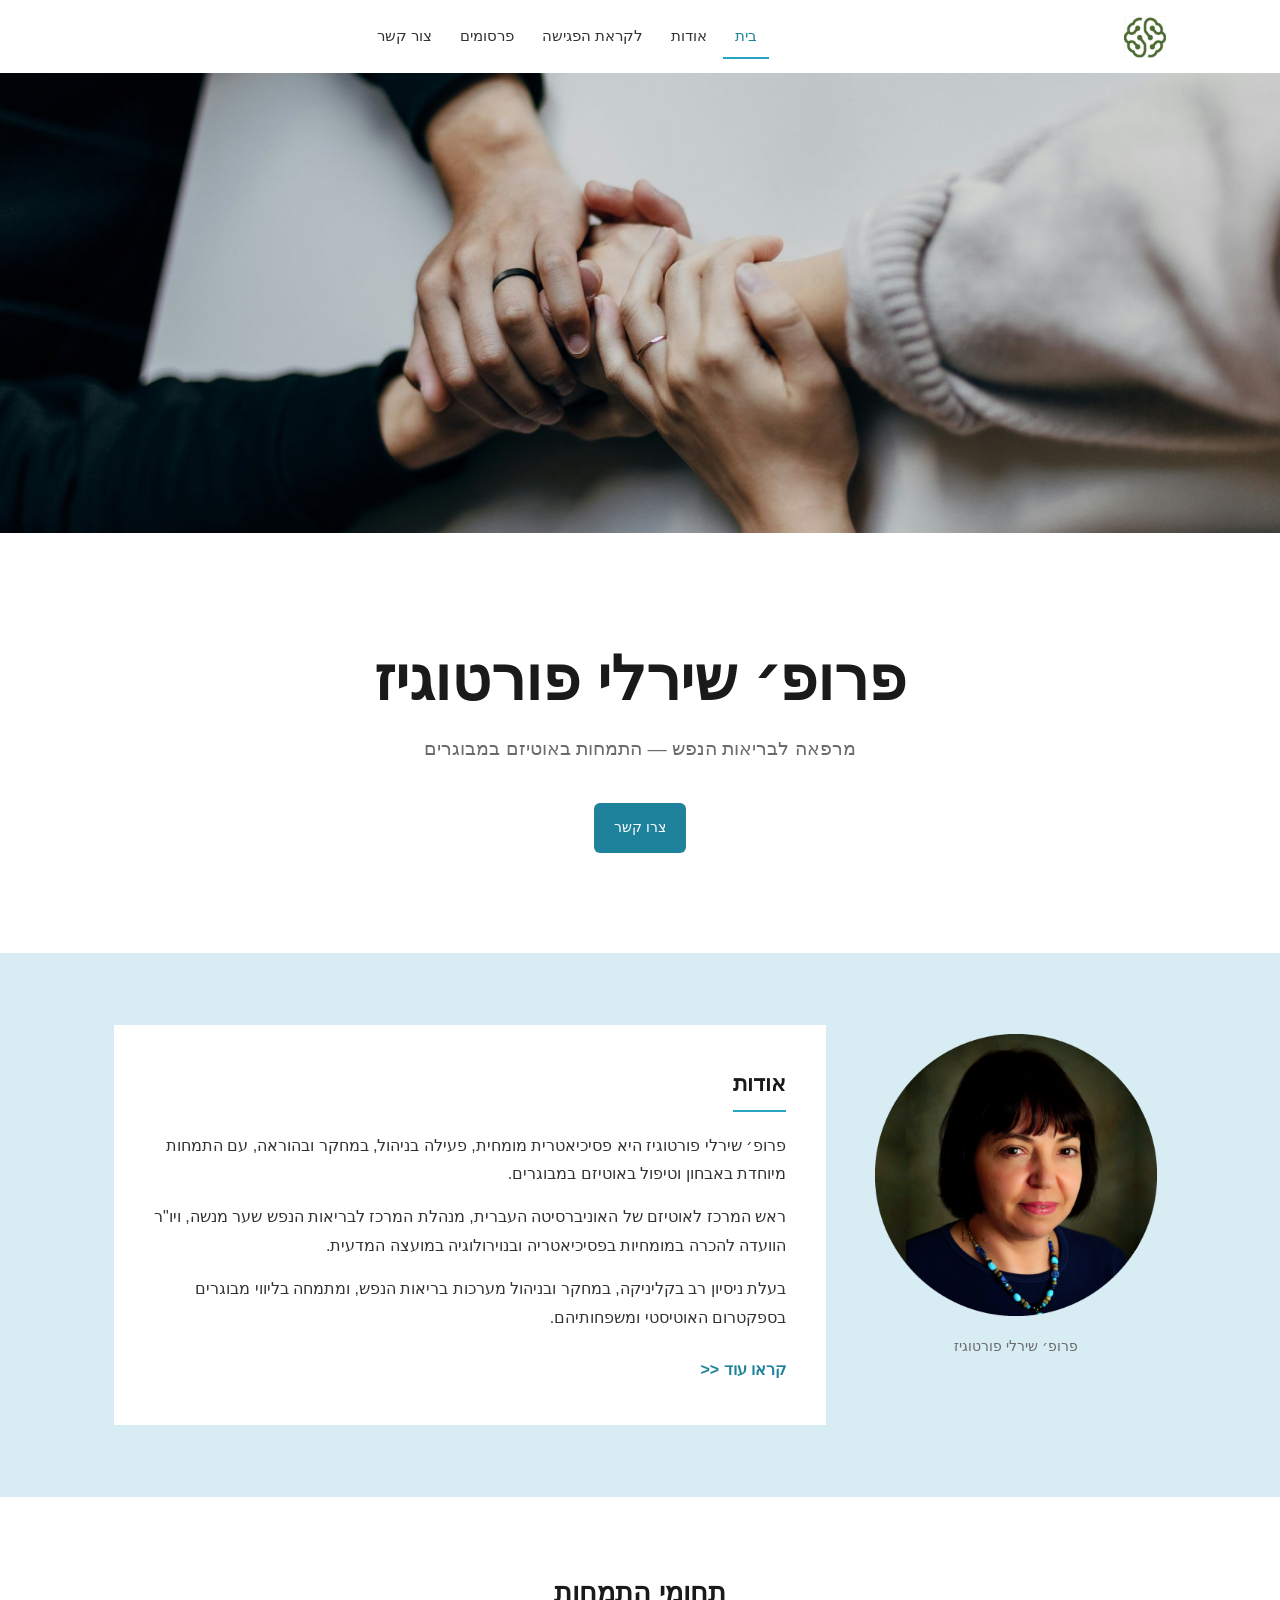
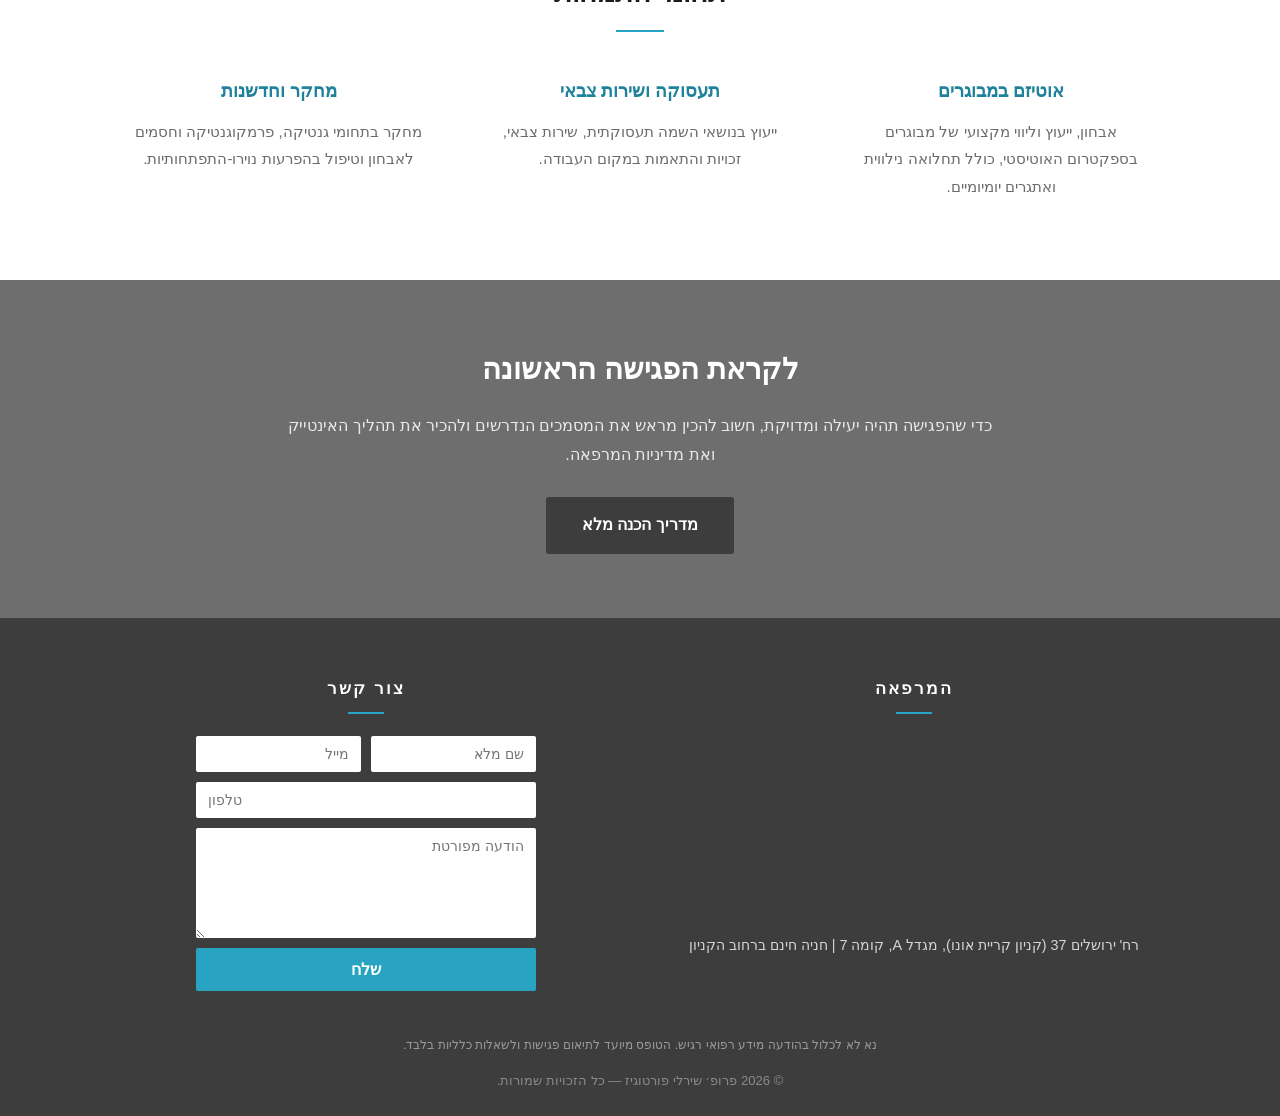
<file: index.html>
<!DOCTYPE html>
<html lang="he" dir="rtl">
  <head>
    <meta charset="UTF-8" />
    <meta name="viewport" content="width=device-width, initial-scale=1" />
    <title>פרופ׳ שירלי פורטוגיז — פסיכיאטריה ואוטיזם במבוגרים</title>
    <meta
      name="description"
      content="פרופ׳ שירלי פורטוגיז, פסיכיאטרית מומחית לאוטיזם במבוגרים. מרפאה פרטית לייעוץ, אבחון וליווי מקצועי של מבוגרים בספקטרום האוטיסטי."
    />
    <link rel="stylesheet" href="styles.css" />
  </head>
  <body>
    <a class="skip-link" href="#main-content">דילוג לתוכן המרכזי</a>

    <header class="site-header">
      <div class="container header-inner">
        <a
          class="brand"
          href="index.html"
          aria-label="דף הבית — פרופ׳ שירלי פורטוגיז"
        >
          <img src="assets/logo.png" alt="לוגו מכון עוגן" class="brand-logo" />
        </a>
        <nav class="main-nav" aria-label="ניווט ראשי">
          <ul>
            <li><a href="index.html" aria-current="page">בית</a></li>
            <li><a href="about.html">אודות</a></li>
            <li><a href="prepare.html">לקראת הפגישה</a></li>
            <li><a href="publications.html">פרסומים</a></li>
            <li><a href="contact.html">צור קשר</a></li>
          </ul>
        </nav>
      </div>
    </header>

    <div class="contact-banner">
      <img
        src="assets/contact-banner.jpg"
        alt="ידיים מחזיקות זו את זו — תמיכה וליווי"
        width="1920"
        height="1280"
      />
    </div>

    <section class="hero">
      <h1>פרופ׳ שירלי פורטוגיז</h1>
      <p class="tagline">מרפאה לבריאות הנפש — התמחות באוטיזם במבוגרים</p>
      <a class="btn btn-primary" href="contact.html">צרו קשר</a>
    </section>

    <main id="main-content">
      <section class="band-blue">
        <div class="container">
          <div class="about-grid">
            <div class="about-photo">
              <img
                src="assets/portrait.png"
                alt="תמונת פורטרט של פרופ׳ שירלי פורטוגיז"
                width="400"
                height="400"
              />
              <div class="photo-caption">פרופ׳ שירלי פורטוגיז</div>
            </div>
            <div class="panel">
              <h2>אודות</h2>
              <p>
                פרופ׳ שירלי פורטוגיז היא פסיכיאטרית מומחית, פעילה בניהול, במחקר
                ובהוראה, עם התמחות מיוחדת באבחון וטיפול באוטיזם במבוגרים.
              </p>
              <p>
                ראש המרכז לאוטיזם של האוניברסיטה העברית, מנהלת המרכז לבריאות
                הנפש שער מנשה, ויו"ר הוועדה להכרה במומחיות בפסיכיאטריה
                ובנוירולוגיה במועצה המדעית.
              </p>
              <p>
                בעלת ניסיון רב בקליניקה, במחקר ובניהול מערכות בריאות הנפש,
                ומתמחה בליווי מבוגרים בספקטרום האוטיסטי ומשפחותיהם.
              </p>
              <a class="read-more" href="about.html">קראו עוד &lt;&lt;</a>
            </div>
          </div>
        </div>
      </section>

      <section class="band-white">
        <div class="container">
          <h2 class="section-title">תחומי התמחות</h2>
          <div class="spec-grid">
            <div class="spec">
              <h3>אוטיזם במבוגרים</h3>
              <p>
                אבחון, ייעוץ וליווי מקצועי של מבוגרים בספקטרום האוטיסטי, כולל
                תחלואה נילווית ואתגרים יומיומיים.
              </p>
            </div>
            <div class="spec">
              <h3>תעסוקה ושירות צבאי</h3>
              <p>
                ייעוץ בנושאי השמה תעסוקתית, שירות צבאי, זכויות והתאמות במקום
                העבודה.
              </p>
            </div>
            <div class="spec">
              <h3>מחקר וחדשנות</h3>
              <p>
                מחקר בתחומי גנטיקה, פרמקוגנטיקה וחסמים לאבחון וטיפול בהפרעות
                נוירו-התפתחותיות.
              </p>
            </div>
          </div>
        </div>
      </section>

      <section class="band-gray">
        <h2>לקראת הפגישה הראשונה</h2>
        <p>
          כדי שהפגישה תהיה יעילה ומדויקת, חשוב להכין מראש את המסמכים הנדרשים
          ולהכיר את תהליך האינטייק ואת מדיניות המרפאה.
        </p>
        <a class="btn btn-dark" href="prepare.html">מדריך הכנה מלא</a>
      </section>
    </main>

    <footer class="site-footer">
      <div class="container footer-grid">
        <div>
          <h2 class="footer-title">המרפאה</h2>
          <iframe
            class="footer-map"
            src="https://maps.google.com/maps?q=%D7%99%D7%A8%D7%95%D7%A9%D7%9C%D7%99%D7%9D%2037%2C%20%D7%9E%D7%92%D7%93%D7%9C%20A%2C%20%D7%A7%D7%95%D7%9E%D7%94%207%20%D7%A7%D7%A8%D7%99%D7%99%D7%AA%20%D7%90%D7%95%D7%A0%D7%95&t=&z=16&ie=UTF8&iwloc=&output=embed"
            title="מפת הגעה למרפאה — ירושלים 37, מגדל A, קומה 7 קריית אונו"
            loading="lazy"
            referrerpolicy="no-referrer-when-downgrade"
          ></iframe>
          <address class="footer-address">
            רח' ירושלים 37 (קניון קריית אונו), מגדל A, קומה 7 | חניה חינם ברחוב
            הקניון<br />

            <br />
          </address>
        </div>
        <div>
          <h2 class="footer-title">צור קשר</h2>
          <form
            class="footer-form"
            action="https://formspree.io/f/xyeygdeq"
            method="POST"
          >
            <input
              type="hidden"
              name="_subject"
              value="פנייה חדשה מהאתר — פרופ׳ שירלי פורטוגיז"
            />
            <input type="hidden" name="_captcha" value="false" />
            <input
              type="text"
              name="_honey"
              style="display: none"
              tabindex="-1"
              autocomplete="off"
            />
            <div class="footer-form-row">
              <input
                type="text"
                name="name"
                placeholder="שם מלא"
                autocomplete="name"
                required
                aria-label="שם מלא"
              />
              <input
                type="email"
                name="email"
                placeholder="מייל"
                autocomplete="email"
                required
                aria-label="מייל"
              />
            </div>
            <input
              type="tel"
              name="phone"
              placeholder="טלפון"
              autocomplete="tel"
              aria-label="טלפון"
            />
            <textarea
              name="message"
              placeholder="הודעה מפורטת"
              required
              aria-label="הודעה מפורטת"
            ></textarea>
            <button type="submit" class="footer-submit">שלח</button>
          </form>
        </div>
      </div>
      <div class="container">
        <p class="footer-note">
          נא לא לכלול בהודעה מידע רפואי רגיש. הטופס מיועד לתיאום פגישות ולשאלות
          כלליות בלבד.
        </p>
        <p class="footer-copy">
          © <span id="year">2026</span> פרופ׳ שירלי פורטוגיז — כל הזכויות
          שמורות.
        </p>
      </div>
    </footer>

    <script>
      document.getElementById("year").textContent = new Date().getFullYear();
    </script>
    <script>
      /* FormSubmit auto-config: derives absolute URLs from the current origin,
   so the same files work on any domain or subpath with no edits. */
      (function () {
        var forms = document.querySelectorAll("form.footer-form");
        var thanks = new URL("thanks.html", window.location.href).href;
        for (var i = 0; i < forms.length; i++) {
          var f = forms[i];
          var add = function (n, v) {
            if (f.querySelector('input[name="' + n + '"]')) return;
            var el = document.createElement("input");
            el.type = "hidden";
            el.name = n;
            el.value = v;
            f.appendChild(el);
          };
          add("_url", window.location.href.split("#")[0]);
          add("_next", thanks);
        }
      })();
    </script>
  </body>
</html>
</file>
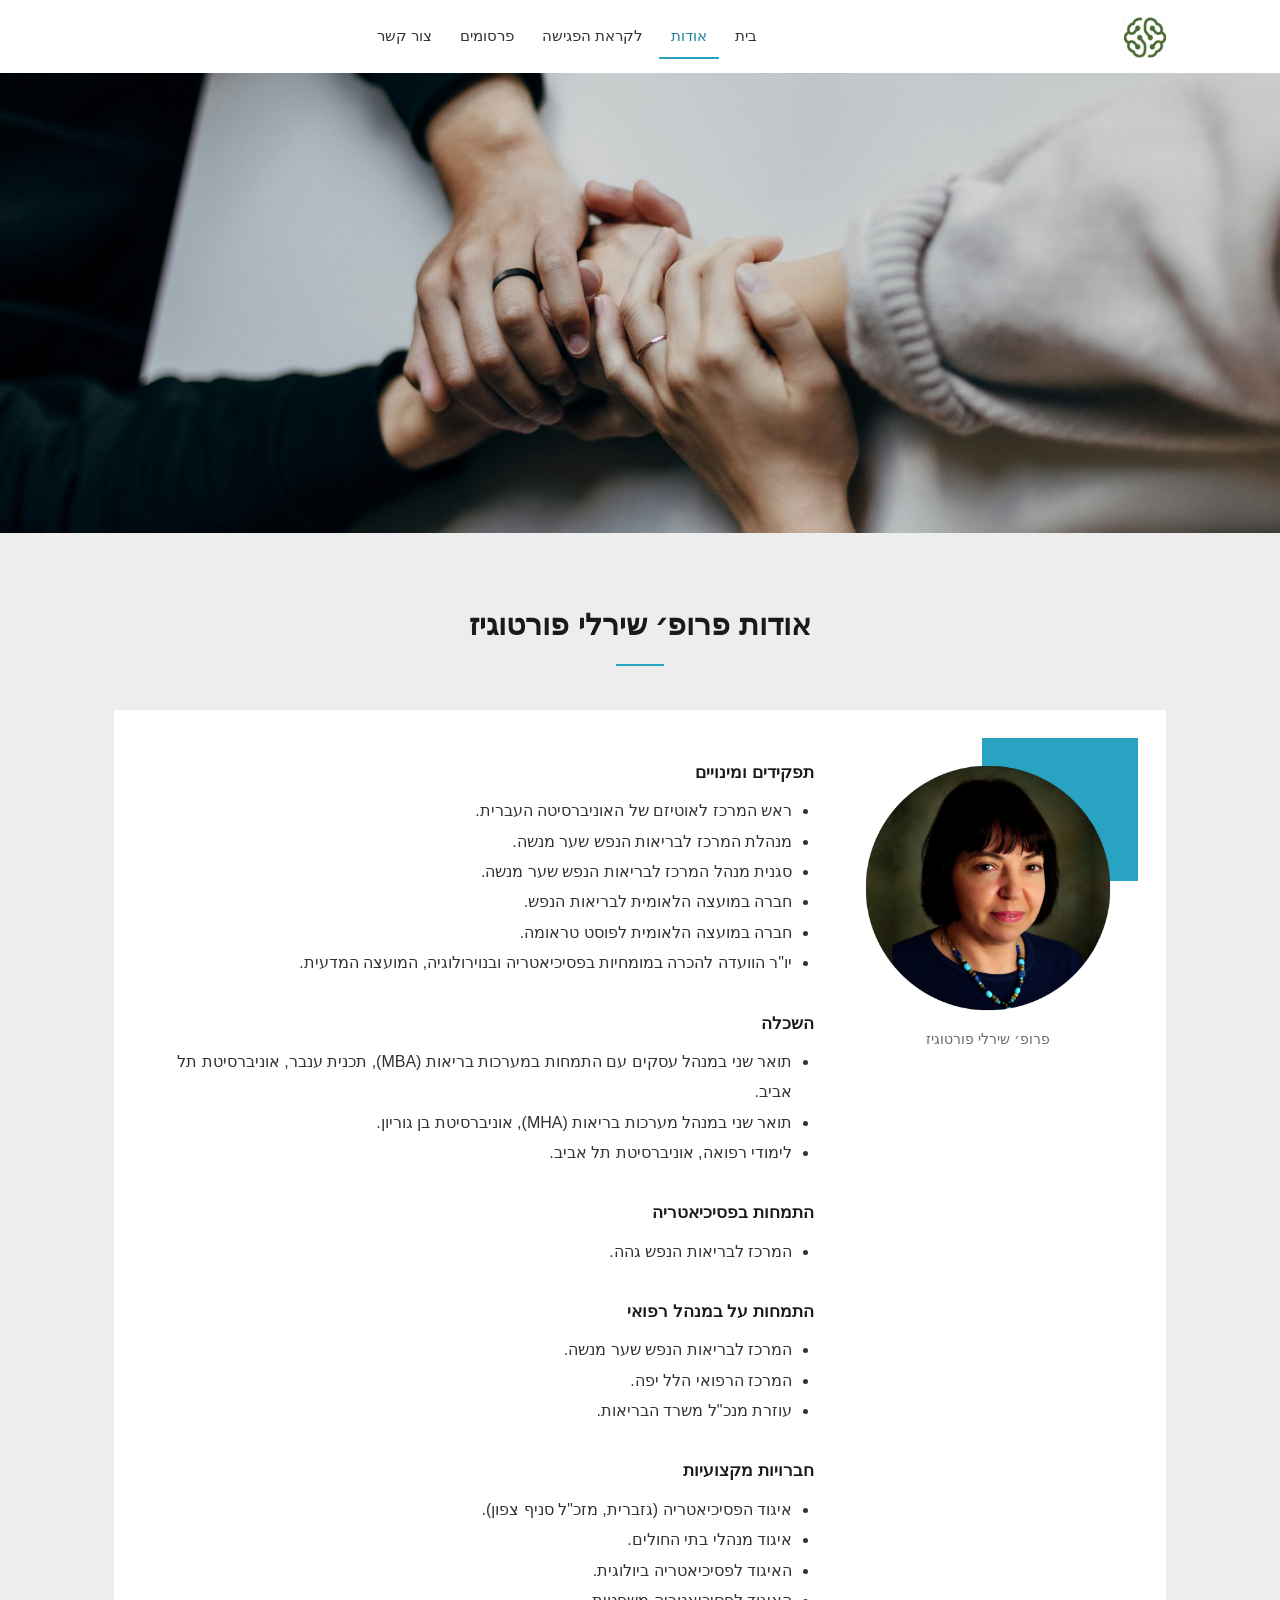
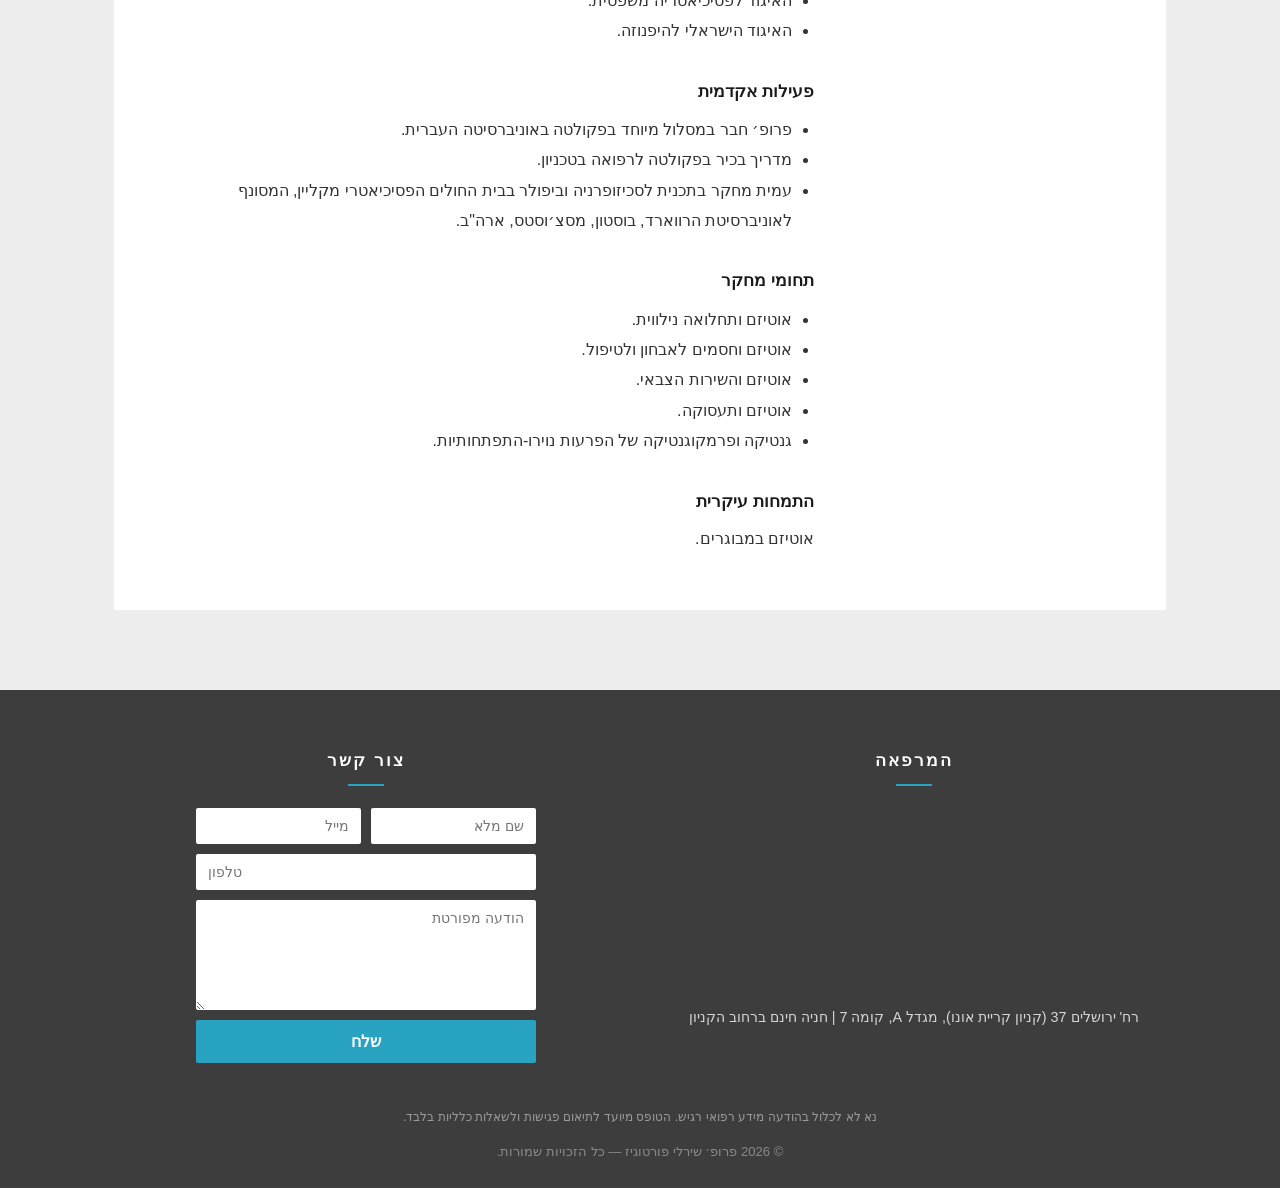
<file: about.html>
<!DOCTYPE html>
<html lang="he" dir="rtl">
  <head>
    <meta charset="UTF-8" />
    <meta name="viewport" content="width=device-width, initial-scale=1" />
    <title>אודות — פרופ׳ שירלי פורטוגיז, פסיכיאטרית</title>
    <meta
      name="description"
      content="אודות פרופ׳ שירלי פורטוגיז: תפקידים, השכלה, התמחות בפסיכיאטריה, התמחות על במנהל רפואי, חברויות מקצועיות ופעילות אקדמית."
    />
    <link rel="stylesheet" href="styles.css" />
  </head>
  <body>
    <a class="skip-link" href="#main-content">דילוג לתוכן המרכזי</a>

    <header class="site-header">
      <div class="container header-inner">
        <a
          class="brand"
          href="index.html"
          aria-label="דף הבית — פרופ׳ שירלי פורטוגיז"
        >
          <img src="assets/logo.png" alt="לוגו מכון עוגן" class="brand-logo" />
        </a>
        <nav class="main-nav" aria-label="ניווט ראשי">
          <ul>
            <li><a href="index.html">בית</a></li>
            <li><a href="about.html" aria-current="page">אודות</a></li>
            <li><a href="prepare.html">לקראת הפגישה</a></li>
            <li><a href="publications.html">פרסומים</a></li>
            <li><a href="contact.html">צור קשר</a></li>
          </ul>
        </nav>
      </div>
    </header>

    <div class="contact-banner">
      <img
        src="assets/contact-banner.jpg"
        alt="ידיים מחזיקות זו את זו — תמיכה וליווי"
        width="1920"
        height="1280"
      />
    </div>

    <main id="main-content" class="page-gray">
      <div class="container">
        <h1 class="page-heading">אודות פרופ׳ שירלי פורטוגיז</h1>

        <div class="cv-panel">
          <div class="cv-grid">
            <div>
              <div class="portrait-frame">
                <img
                  src="assets/portrait.png"
                  alt="תמונת פורטרט של פרופ׳ שירלי פורטוגיז"
                  width="400"
                  height="400"
                />
              </div>
              <div class="photo-caption">פרופ׳ שירלי פורטוגיז</div>
            </div>

            <div>
              <div class="cv-section">
                <h2>תפקידים ומינויים</h2>
                <ul class="cv-list">
                  <li>ראש המרכז לאוטיזם של האוניברסיטה העברית.</li>
                  <li>מנהלת המרכז לבריאות הנפש שער מנשה.</li>
                  <li>סגנית מנהל המרכז לבריאות הנפש שער מנשה.</li>
                  <li>חברה במועצה הלאומית לבריאות הנפש.</li>
                  <li>חברה במועצה הלאומית לפוסט טראומה.</li>
                  <li>
                    יו"ר הוועדה להכרה במומחיות בפסיכיאטריה ובנוירולוגיה, המועצה
                    המדעית.
                  </li>
                </ul>
              </div>

              <div class="cv-section">
                <h2>השכלה</h2>
                <ul class="cv-list">
                  <li>
                    תואר שני במנהל עסקים עם התמחות במערכות בריאות (MBA), תכנית
                    ענבר, אוניברסיטת תל אביב.
                  </li>
                  <li>
                    תואר שני במנהל מערכות בריאות (MHA), אוניברסיטת בן גוריון.
                  </li>
                  <li>לימודי רפואה, אוניברסיטת תל אביב.</li>
                </ul>
              </div>

              <div class="cv-section">
                <h2>התמחות בפסיכיאטריה</h2>
                <ul class="cv-list">
                  <li>המרכז לבריאות הנפש גהה.</li>
                </ul>
              </div>

              <div class="cv-section">
                <h2>התמחות על במנהל רפואי</h2>
                <ul class="cv-list">
                  <li>המרכז לבריאות הנפש שער מנשה.</li>
                  <li>המרכז הרפואי הלל יפה.</li>
                  <li>עוזרת מנכ"ל משרד הבריאות.</li>
                </ul>
              </div>

              <div class="cv-section">
                <h2>חברויות מקצועיות</h2>
                <ul class="cv-list">
                  <li>איגוד הפסיכיאטריה (גזברית, מזכ"ל סניף צפון).</li>
                  <li>איגוד מנהלי בתי החולים.</li>
                  <li>האיגוד לפסיכיאטריה ביולוגית.</li>
                  <li>האיגוד לפסיכיאטריה משפטית.</li>
                  <li>האיגוד הישראלי להיפנוזה.</li>
                </ul>
              </div>

              <div class="cv-section">
                <h2>פעילות אקדמית</h2>
                <ul class="cv-list">
                  <li>פרופ׳ חבר במסלול מיוחד בפקולטה באוניברסיטה העברית.</li>
                  <li>מדריך בכיר בפקולטה לרפואה בטכניון.</li>
                  <li>
                    עמית מחקר בתכנית לסכיזופרניה וביפולר בבית החולים הפסיכיאטרי
                    מקליין, המסונף לאוניברסיטת הרווארד, בוסטון, מסצ׳וסטס, ארה"ב.
                  </li>
                </ul>
              </div>

              <div class="cv-section">
                <h2>תחומי מחקר</h2>
                <ul class="cv-list">
                  <li>אוטיזם ותחלואה נילווית.</li>
                  <li>אוטיזם וחסמים לאבחון ולטיפול.</li>
                  <li>אוטיזם והשירות הצבאי.</li>
                  <li>אוטיזם ותעסוקה.</li>
                  <li>גנטיקה ופרמקוגנטיקה של הפרעות נוירו-התפתחותיות.</li>
                </ul>
              </div>

              <div class="cv-section">
                <h2>התמחות עיקרית</h2>
                <p>אוטיזם במבוגרים.</p>
              </div>
            </div>
          </div>
        </div>
      </div>
    </main>

    <footer class="site-footer">
      <div class="container footer-grid">
        <div>
          <h2 class="footer-title">המרפאה</h2>
          <iframe
            class="footer-map"
            src="https://maps.google.com/maps?q=%D7%99%D7%A8%D7%95%D7%A9%D7%9C%D7%99%D7%9D%2037%2C%20%D7%9E%D7%92%D7%93%D7%9C%20A%2C%20%D7%A7%D7%95%D7%9E%D7%94%207%20%D7%A7%D7%A8%D7%99%D7%99%D7%AA%20%D7%90%D7%95%D7%A0%D7%95&t=&z=16&ie=UTF8&iwloc=&output=embed"
            title="מפת הגעה למרפאה — ירושלים 37, מגדל A, קומה 7 קריית אונו"
            loading="lazy"
            referrerpolicy="no-referrer-when-downgrade"
          ></iframe>
          <address class="footer-address">
            רח' ירושלים 37 (קניון קריית אונו), מגדל A, קומה 7 | חניה חינם ברחוב
            הקניון<br />

            <br />
          </address>
        </div>
        <div>
          <h2 class="footer-title">צור קשר</h2>
          <form
            class="footer-form"
            action="https://formspree.io/f/xyeygdeq"
            method="POST"
          >
            <input
              type="hidden"
              name="_subject"
              value="פנייה חדשה מהאתר — פרופ׳ שירלי פורטוגיז"
            />
            <input type="hidden" name="_captcha" value="false" />
            <input
              type="text"
              name="_honey"
              style="display: none"
              tabindex="-1"
              autocomplete="off"
            />
            <div class="footer-form-row">
              <input
                type="text"
                name="name"
                placeholder="שם מלא"
                autocomplete="name"
                required
                aria-label="שם מלא"
              />
              <input
                type="email"
                name="email"
                placeholder="מייל"
                autocomplete="email"
                required
                aria-label="מייל"
              />
            </div>
            <input
              type="tel"
              name="phone"
              placeholder="טלפון"
              autocomplete="tel"
              aria-label="טלפון"
            />
            <textarea
              name="message"
              placeholder="הודעה מפורטת"
              required
              aria-label="הודעה מפורטת"
            ></textarea>
            <button type="submit" class="footer-submit">שלח</button>
          </form>
        </div>
      </div>
      <div class="container">
        <p class="footer-note">
          נא לא לכלול בהודעה מידע רפואי רגיש. הטופס מיועד לתיאום פגישות ולשאלות
          כלליות בלבד.
        </p>
        <p class="footer-copy">
          © <span id="year">2026</span> פרופ׳ שירלי פורטוגיז — כל הזכויות
          שמורות.
        </p>
      </div>
    </footer>

    <script>
      document.getElementById("year").textContent = new Date().getFullYear();
    </script>
    <script>
      /* FormSubmit auto-config: derives absolute URLs from the current origin,
   so the same files work on any domain or subpath with no edits. */
      (function () {
        var forms = document.querySelectorAll("form.footer-form");
        var thanks = new URL("thanks.html", window.location.href).href;
        for (var i = 0; i < forms.length; i++) {
          var f = forms[i];
          var add = function (n, v) {
            if (f.querySelector('input[name="' + n + '"]')) return;
            var el = document.createElement("input");
            el.type = "hidden";
            el.name = n;
            el.value = v;
            f.appendChild(el);
          };
          add("_url", window.location.href.split("#")[0]);
          add("_next", thanks);
        }
      })();
    </script>
  </body>
</html>
</file>
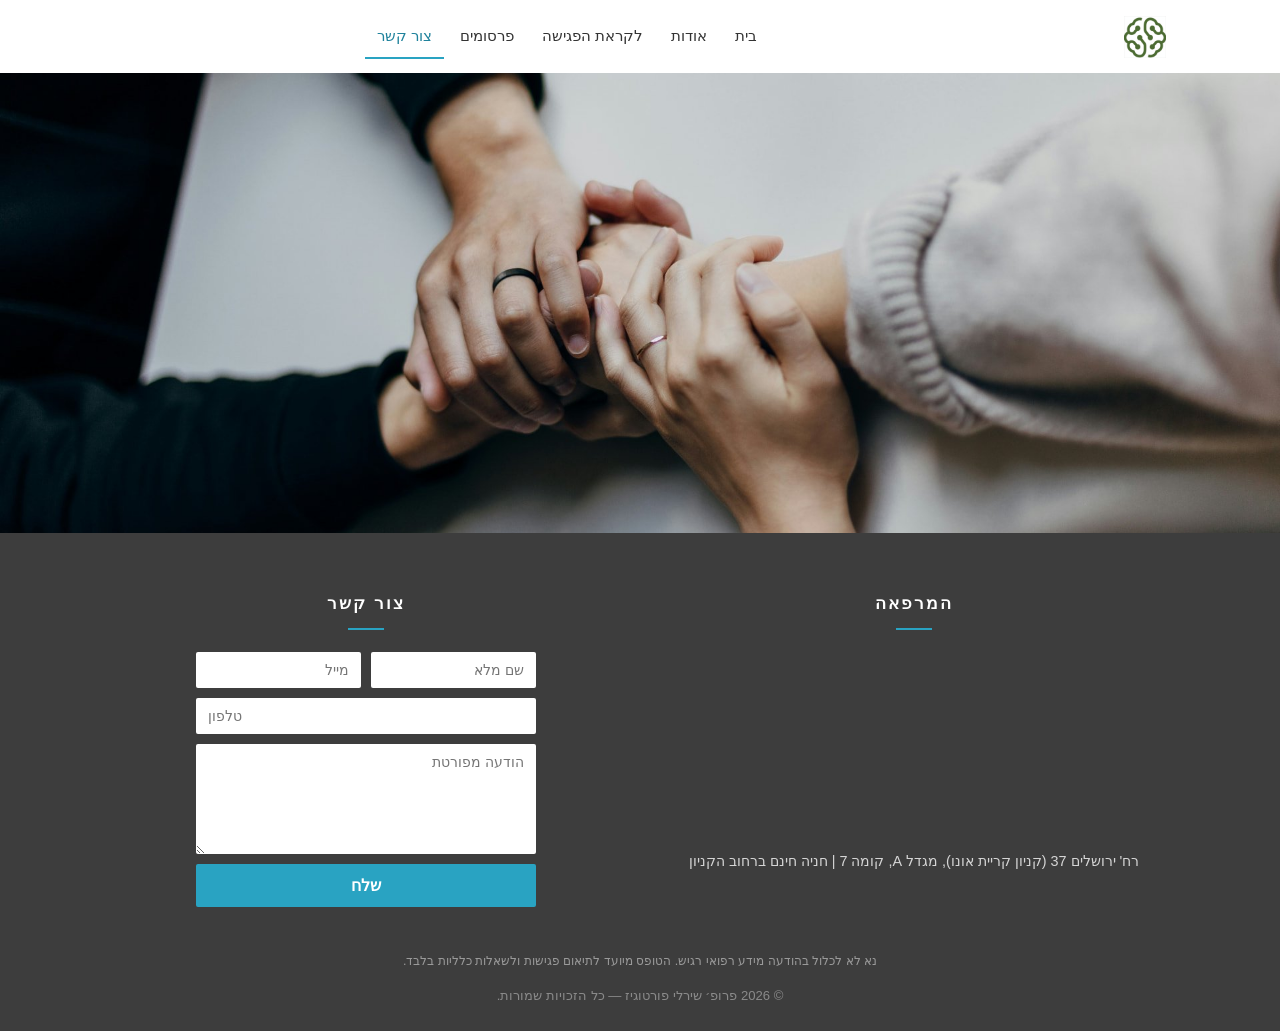
<file: contact.html>
<!DOCTYPE html>
<html lang="he" dir="rtl">
  <head>
    <meta charset="UTF-8" />
    <meta name="viewport" content="width=device-width, initial-scale=1" />
    <title>צור קשר והגעה — פרופ׳ שירלי פורטוגיז</title>
    <meta
      name="description"
      content="פרטי התקשרות עם מרפאת פרופ׳ שירלי פורטוגיז: כתובת, טלפון, שעות פעילות, מפת הגעה וטופס יצירת קשר לקביעת פגישת ייעוץ."
    />
    <link rel="stylesheet" href="styles.css" />
  </head>
  <body>
    <a class="skip-link" href="#main-content">דילוג לתוכן המרכזי</a>

    <header class="site-header">
      <div class="container header-inner">
        <a
          class="brand"
          href="index.html"
          aria-label="דף הבית — פרופ׳ שירלי פורטוגיז"
        >
          <img src="assets/logo.png" alt="לוגו מכון עוגן" class="brand-logo" />
        </a>
        <nav class="main-nav" aria-label="ניווט ראשי">
          <ul>
            <li><a href="index.html">בית</a></li>
            <li><a href="about.html">אודות</a></li>
            <li><a href="prepare.html">לקראת הפגישה</a></li>
            <li><a href="publications.html">פרסומים</a></li>
            <li><a href="contact.html" aria-current="page">צור קשר</a></li>
          </ul>
        </nav>
      </div>
    </header>

    <div class="contact-banner">
      <img
        src="assets/contact-banner.jpg"
        alt="ידיים מחזיקות זו את זו — תמיכה וליווי"
        width="1920"
        height="1280"
      />
    </div>

    <main id="main-content">
      <h1 class="sr-only">צור קשר והגעה</h1>
    </main>

    <footer class="site-footer">
      <div class="container footer-grid">
        <div>
          <h2 class="footer-title">המרפאה</h2>
          <iframe
            class="footer-map"
            src="https://maps.google.com/maps?q=%D7%99%D7%A8%D7%95%D7%A9%D7%9C%D7%99%D7%9D%2037%2C%20%D7%9E%D7%92%D7%93%D7%9C%20A%2C%20%D7%A7%D7%95%D7%9E%D7%94%207%20%D7%A7%D7%A8%D7%99%D7%99%D7%AA%20%D7%90%D7%95%D7%A0%D7%95&t=&z=16&ie=UTF8&iwloc=&output=embed"
            title="מפת הגעה למרפאה — ירושלים 37, מגדל A, קומה 7 קריית אונו"
            loading="lazy"
            referrerpolicy="no-referrer-when-downgrade"
          ></iframe>
          <address class="footer-address">
            רח' ירושלים 37 (קניון קריית אונו), מגדל A, קומה 7 | חניה חינם ברחוב
            הקניון<br />

            <br />
          </address>
        </div>
        <div>
          <h2 class="footer-title">צור קשר</h2>
          <form
            class="footer-form"
            action="https://formspree.io/f/xyeygdeq"
            method="POST"
          >
            <input
              type="hidden"
              name="_subject"
              value="פנייה חדשה מהאתר — פרופ׳ שירלי פורטוגיז"
            />
            <input type="hidden" name="_captcha" value="false" />
            <input
              type="text"
              name="_honey"
              style="display: none"
              tabindex="-1"
              autocomplete="off"
            />
            <div class="footer-form-row">
              <input
                type="text"
                name="name"
                placeholder="שם מלא"
                autocomplete="name"
                required
                aria-label="שם מלא"
              />
              <input
                type="email"
                name="email"
                placeholder="מייל"
                autocomplete="email"
                required
                aria-label="מייל"
              />
            </div>
            <input
              type="tel"
              name="phone"
              placeholder="טלפון"
              autocomplete="tel"
              aria-label="טלפון"
            />
            <textarea
              name="message"
              placeholder="הודעה מפורטת"
              required
              aria-label="הודעה מפורטת"
            ></textarea>
            <button type="submit" class="footer-submit">שלח</button>
          </form>
        </div>
      </div>
      <div class="container">
        <p class="footer-note">
          נא לא לכלול בהודעה מידע רפואי רגיש. הטופס מיועד לתיאום פגישות ולשאלות
          כלליות בלבד.
        </p>
        <p class="footer-copy">
          © <span id="year">2026</span> פרופ׳ שירלי פורטוגיז — כל הזכויות
          שמורות.
        </p>
      </div>
    </footer>

    <script>
      document.getElementById("year").textContent = new Date().getFullYear();
    </script>
    <script>
      /* FormSubmit auto-config: derives absolute URLs from the current origin,
   so the same files work on any domain or subpath with no edits. */
      (function () {
        var forms = document.querySelectorAll("form.footer-form");
        var thanks = new URL("thanks.html", window.location.href).href;
        for (var i = 0; i < forms.length; i++) {
          var f = forms[i];
          var add = function (n, v) {
            if (f.querySelector('input[name="' + n + '"]')) return;
            var el = document.createElement("input");
            el.type = "hidden";
            el.name = n;
            el.value = v;
            f.appendChild(el);
          };
          add("_url", window.location.href.split("#")[0]);
          add("_next", thanks);
        }
      })();
    </script>
  </body>
</html>
</file>
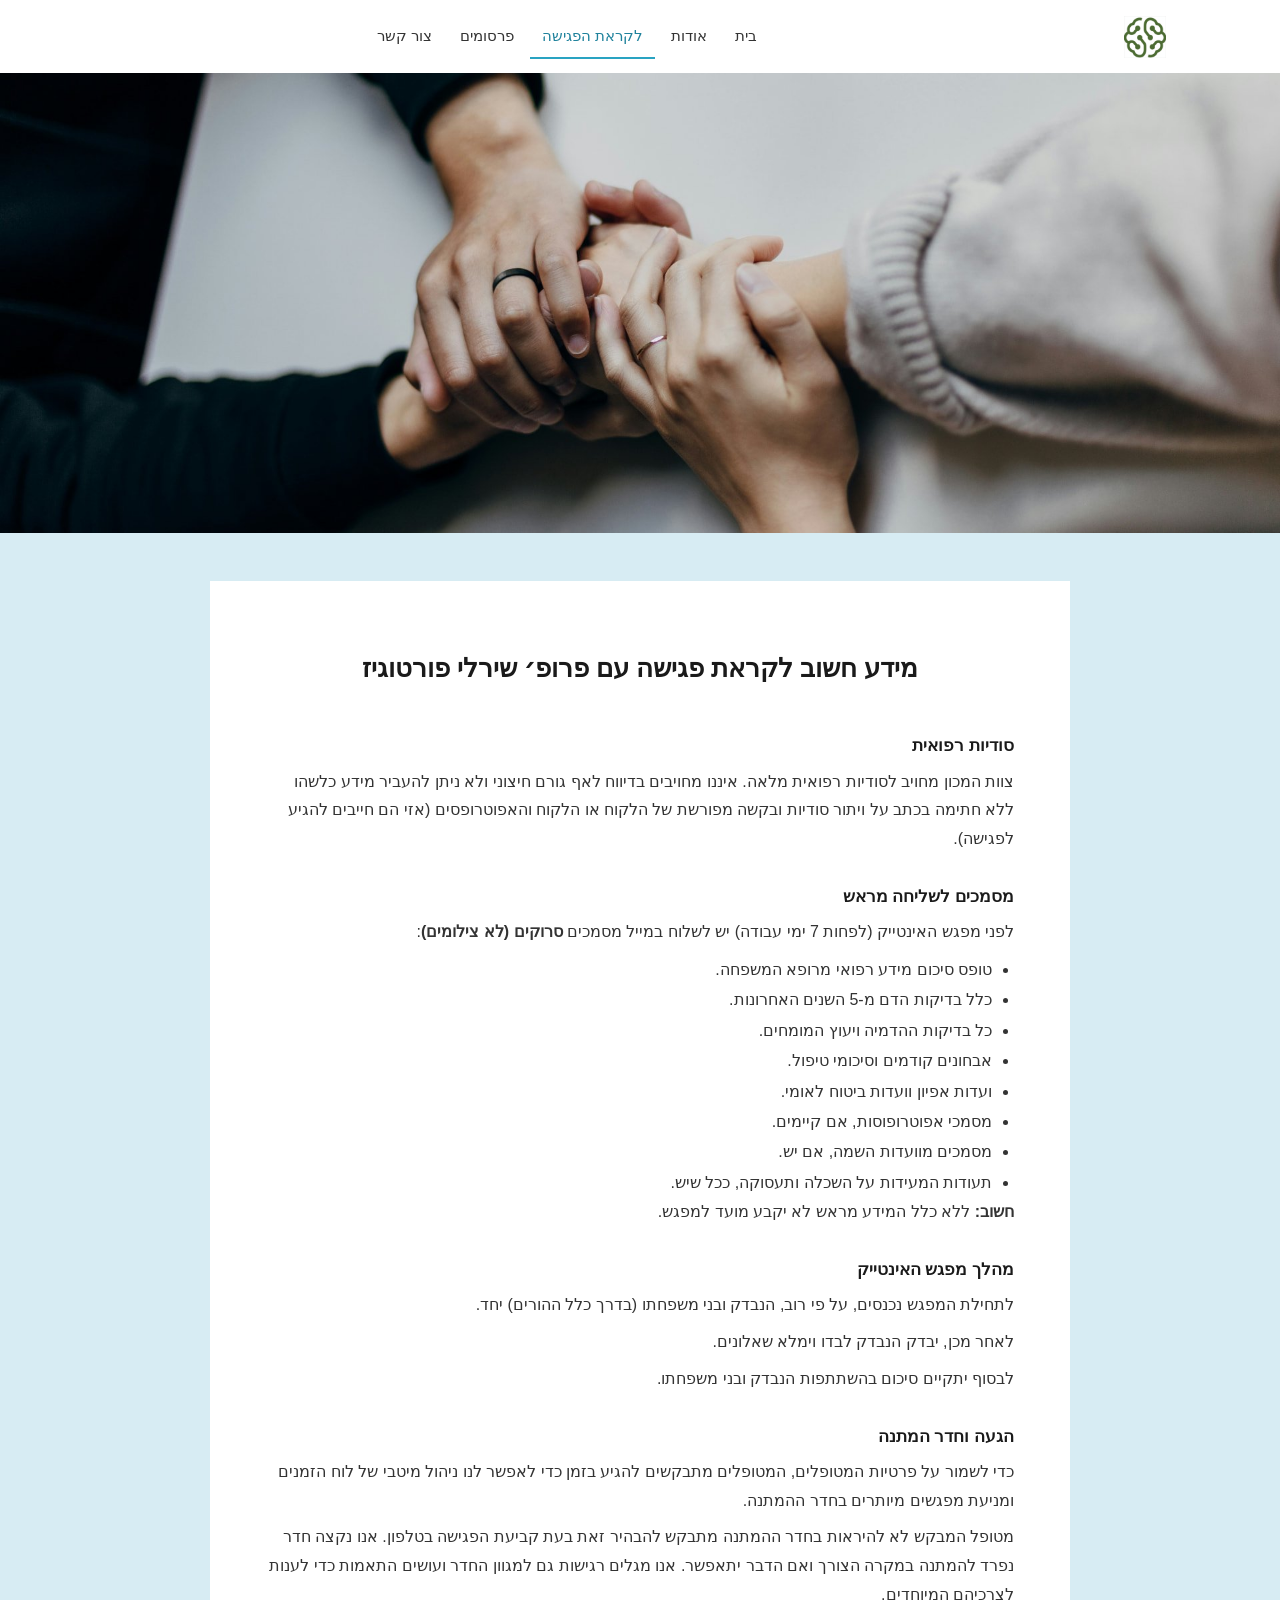
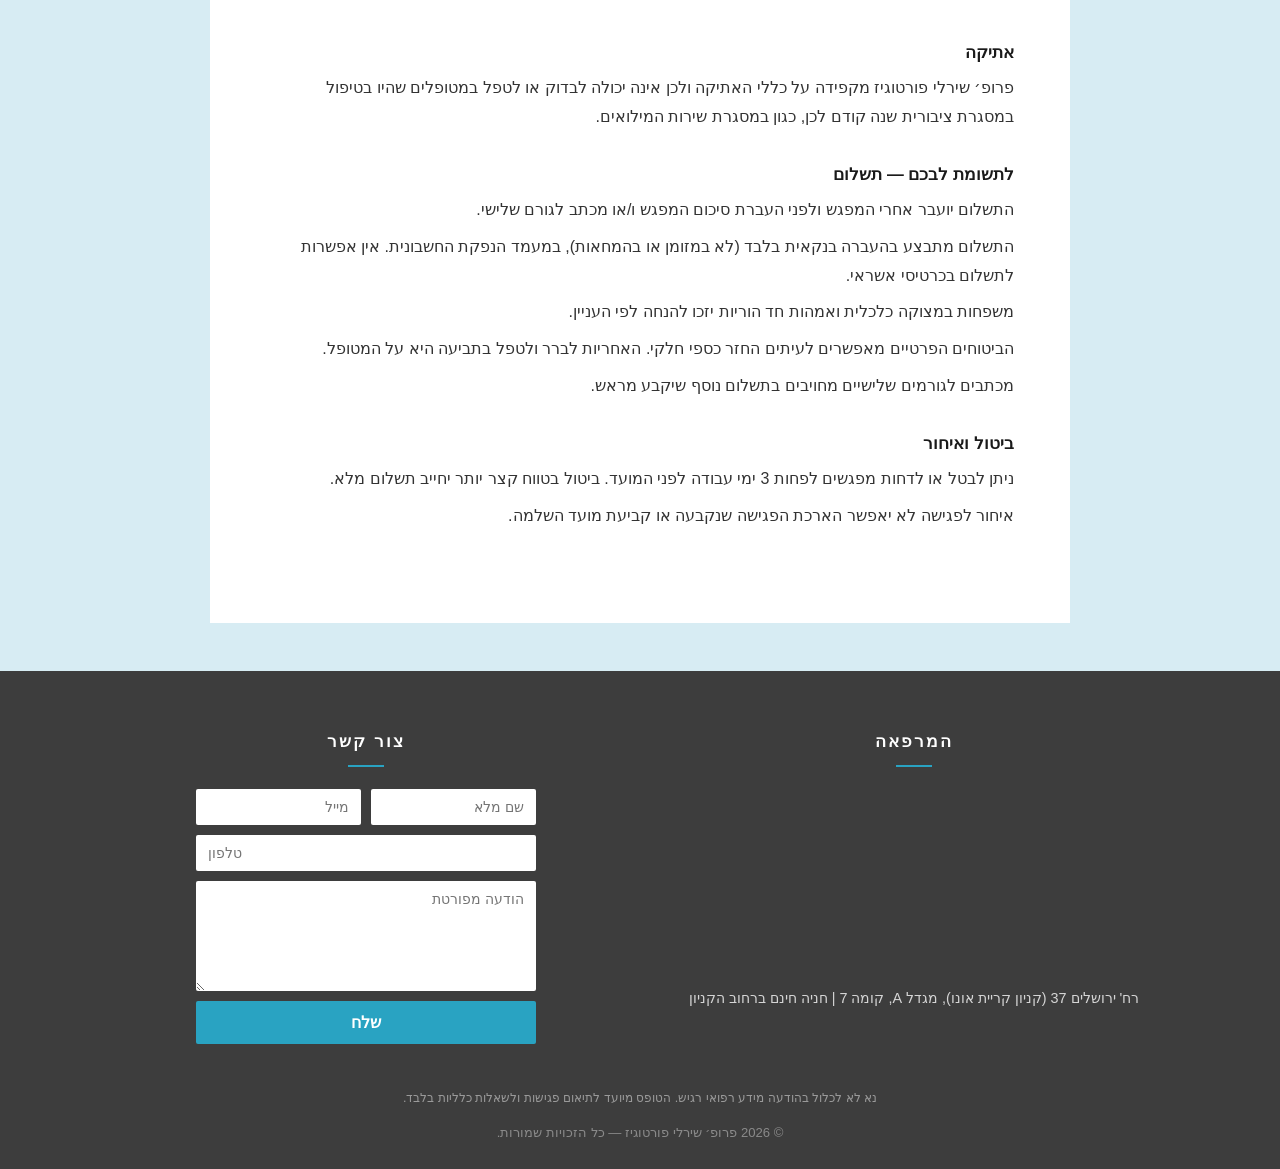
<file: prepare.html>
<!DOCTYPE html>
<html lang="he" dir="rtl">
  <head>
    <meta charset="UTF-8" />
    <meta name="viewport" content="width=device-width, initial-scale=1" />
    <title>לקראת הפגישה — מידע חשוב | פרופ׳ שירלי פורטוגיז</title>
    <meta
      name="description"
      content="מידע חשוב לקראת פגישה עם פרופ׳ שירלי פורטוגיז: סודיות רפואית, מסמכים נדרשים, תהליך האינטייק, אתיקה ומדיניות תשלום וביטול."
    />
    <link rel="stylesheet" href="styles.css" />
  </head>
  <body>
    <a class="skip-link" href="#main-content">דילוג לתוכן המרכזי</a>

    <header class="site-header">
      <div class="container header-inner">
        <a
          class="brand"
          href="index.html"
          aria-label="דף הבית — פרופ׳ שירלי פורטוגיז"
        >
          <img src="assets/logo.png" alt="לוגו מכון עוגן" class="brand-logo" />
        </a>
        <nav class="main-nav" aria-label="ניווט ראשי">
          <ul>
            <li><a href="index.html">בית</a></li>
            <li><a href="about.html">אודות</a></li>
            <li><a href="prepare.html" aria-current="page">לקראת הפגישה</a></li>
            <li><a href="publications.html">פרסומים</a></li>
            <li><a href="contact.html">צור קשר</a></li>
          </ul>
        </nav>
      </div>
    </header>

    <div class="contact-banner">
      <img
        src="assets/contact-banner.jpg"
        alt="ידיים מחזיקות זו את זו — תמיכה וליווי"
        width="1920"
        height="1280"
      />
    </div>

    <main id="main-content">
      <section class="frame-blue">
        <div class="frame-panel">
          <h1>מידע חשוב לקראת פגישה עם פרופ׳ שירלי פורטוגיז</h1>

          <div class="prep-section">
            <h2>סודיות רפואית</h2>
            <p>
              צוות המכון מחויב לסודיות רפואית מלאה. איננו מחויבים בדיווח לאף
              גורם חיצוני ולא ניתן להעביר מידע כלשהו ללא חתימה בכתב על ויתור
              סודיות ובקשה מפורשת של הלקוח או הלקוח והאפוטרופסים (אזי הם חייבים
              להגיע לפגישה).
            </p>
          </div>

          <div class="prep-section">
            <h2>מסמכים לשליחה מראש</h2>
            <p>
              לפני מפגש האינטייק (לפחות 7 ימי עבודה) יש לשלוח במייל מסמכים
              <strong>סרוקים (לא צילומים)</strong>:
            </p>
            <ul>
              <li>טופס סיכום מידע רפואי מרופא המשפחה.</li>
              <li>כלל בדיקות הדם מ-5 השנים האחרונות.</li>
              <li>כל בדיקות ההדמיה ויעוץ המומחים.</li>
              <li>אבחונים קודמים וסיכומי טיפול.</li>
              <li>ועדות אפיון וועדות ביטוח לאומי.</li>
              <li>מסמכי אפוטרופוסות, אם קיימים.</li>
              <li>מסמכים מוועדות השמה, אם יש.</li>
              <li>תעודות המעידות על השכלה ותעסוקה, ככל שיש.</li>
            </ul>
            <p><strong>חשוב:</strong> ללא כלל המידע מראש לא יקבע מועד למפגש.</p>
          </div>

          <div class="prep-section">
            <h2>מהלך מפגש האינטייק</h2>
            <p>
              לתחילת המפגש נכנסים, על פי רוב, הנבדק ובני משפחתו (בדרך כלל
              ההורים) יחד.
            </p>
            <p>לאחר מכן, יבדק הנבדק לבדו וימלא שאלונים.</p>
            <p>לבסוף יתקיים סיכום בהשתתפות הנבדק ובני משפחתו.</p>
          </div>

          <div class="prep-section">
            <h2>הגעה וחדר המתנה</h2>
            <p>
              כדי לשמור על פרטיות המטופלים, המטופלים מתבקשים להגיע בזמן כדי
              לאפשר לנו ניהול מיטבי של לוח הזמנים ומניעת מפגשים מיותרים בחדר
              ההמתנה.
            </p>
            <p>
              מטופל המבקש לא להיראות בחדר ההמתנה מתבקש להבהיר זאת בעת קביעת
              הפגישה בטלפון. אנו נקצה חדר נפרד להמתנה במקרה הצורך ואם הדבר
              יתאפשר. אנו מגלים רגישות גם למגוון החדר ועושים התאמות כדי לענות
              לצרכיהם המיוחדים.
            </p>
          </div>

          <div class="prep-section">
            <h2>אתיקה</h2>
            <p>
              פרופ׳ שירלי פורטוגיז מקפידה על כללי האתיקה ולכן אינה יכולה לבדוק
              או לטפל במטופלים שהיו בטיפול במסגרת ציבורית שנה קודם לכן, כגון
              במסגרת שירות המילואים.
            </p>
          </div>

          <div class="prep-section">
            <h2>לתשומת לבכם — תשלום</h2>
            <p>
              התשלום יועבר אחרי המפגש ולפני העברת סיכום המפגש ו/או מכתב לגורם
              שלישי.
            </p>
            <p>
              התשלום מתבצע בהעברה בנקאית בלבד (לא במזומן או בהמחאות), במעמד
              הנפקת החשבונית. אין אפשרות לתשלום בכרטיסי אשראי.
            </p>
            <p>משפחות במצוקה כלכלית ואמהות חד הוריות יזכו להנחה לפי העניין.</p>
            <p>
              הביטוחים הפרטיים מאפשרים לעיתים החזר כספי חלקי. האחריות לברר ולטפל
              בתביעה היא על המטופל.
            </p>
            <p>מכתבים לגורמים שלישיים מחויבים בתשלום נוסף שיקבע מראש.</p>
          </div>

          <div class="prep-section">
            <h2>ביטול ואיחור</h2>
            <p>
              ניתן לבטל או לדחות מפגשים לפחות 3 ימי עבודה לפני המועד. ביטול
              בטווח קצר יותר יחייב תשלום מלא.
            </p>
            <p>
              איחור לפגישה לא יאפשר הארכת הפגישה שנקבעה או קביעת מועד השלמה.
            </p>
          </div>
        </div>
      </section>
    </main>

    <footer class="site-footer">
      <div class="container footer-grid">
        <div>
          <h2 class="footer-title">המרפאה</h2>
          <iframe
            class="footer-map"
            src="https://maps.google.com/maps?q=%D7%99%D7%A8%D7%95%D7%A9%D7%9C%D7%99%D7%9D%2037%2C%20%D7%9E%D7%92%D7%93%D7%9C%20A%2C%20%D7%A7%D7%95%D7%9E%D7%94%207%20%D7%A7%D7%A8%D7%99%D7%99%D7%AA%20%D7%90%D7%95%D7%A0%D7%95&t=&z=16&ie=UTF8&iwloc=&output=embed"
            title="מפת הגעה למרפאה — ירושלים 37, מגדל A, קומה 7 קריית אונו"
            loading="lazy"
            referrerpolicy="no-referrer-when-downgrade"
          ></iframe>
          <address class="footer-address">
            רח' ירושלים 37 (קניון קריית אונו), מגדל A, קומה 7 | חניה חינם ברחוב
            הקניון<br />

            <br />
          </address>
        </div>
        <div>
          <h2 class="footer-title">צור קשר</h2>
          <form
            class="footer-form"
            action="https://formspree.io/f/xyeygdeq"
            method="POST"
          >
            <input
              type="hidden"
              name="_subject"
              value="פנייה חדשה מהאתר — פרופ׳ שירלי פורטוגיז"
            />
            <input type="hidden" name="_captcha" value="false" />
            <input
              type="text"
              name="_honey"
              style="display: none"
              tabindex="-1"
              autocomplete="off"
            />
            <div class="footer-form-row">
              <input
                type="text"
                name="name"
                placeholder="שם מלא"
                autocomplete="name"
                required
                aria-label="שם מלא"
              />
              <input
                type="email"
                name="email"
                placeholder="מייל"
                autocomplete="email"
                required
                aria-label="מייל"
              />
            </div>
            <input
              type="tel"
              name="phone"
              placeholder="טלפון"
              autocomplete="tel"
              aria-label="טלפון"
            />
            <textarea
              name="message"
              placeholder="הודעה מפורטת"
              required
              aria-label="הודעה מפורטת"
            ></textarea>
            <button type="submit" class="footer-submit">שלח</button>
          </form>
        </div>
      </div>
      <div class="container">
        <p class="footer-note">
          נא לא לכלול בהודעה מידע רפואי רגיש. הטופס מיועד לתיאום פגישות ולשאלות
          כלליות בלבד.
        </p>
        <p class="footer-copy">
          © <span id="year">2026</span> פרופ׳ שירלי פורטוגיז — כל הזכויות
          שמורות.
        </p>
      </div>
    </footer>

    <script>
      document.getElementById("year").textContent = new Date().getFullYear();
    </script>
    <script>
      /* FormSubmit auto-config: derives absolute URLs from the current origin,
   so the same files work on any domain or subpath with no edits. */
      (function () {
        var forms = document.querySelectorAll("form.footer-form");
        var thanks = new URL("thanks.html", window.location.href).href;
        for (var i = 0; i < forms.length; i++) {
          var f = forms[i];
          var add = function (n, v) {
            if (f.querySelector('input[name="' + n + '"]')) return;
            var el = document.createElement("input");
            el.type = "hidden";
            el.name = n;
            el.value = v;
            f.appendChild(el);
          };
          add("_url", window.location.href.split("#")[0]);
          add("_next", thanks);
        }
      })();
    </script>
  </body>
</html>
</file>
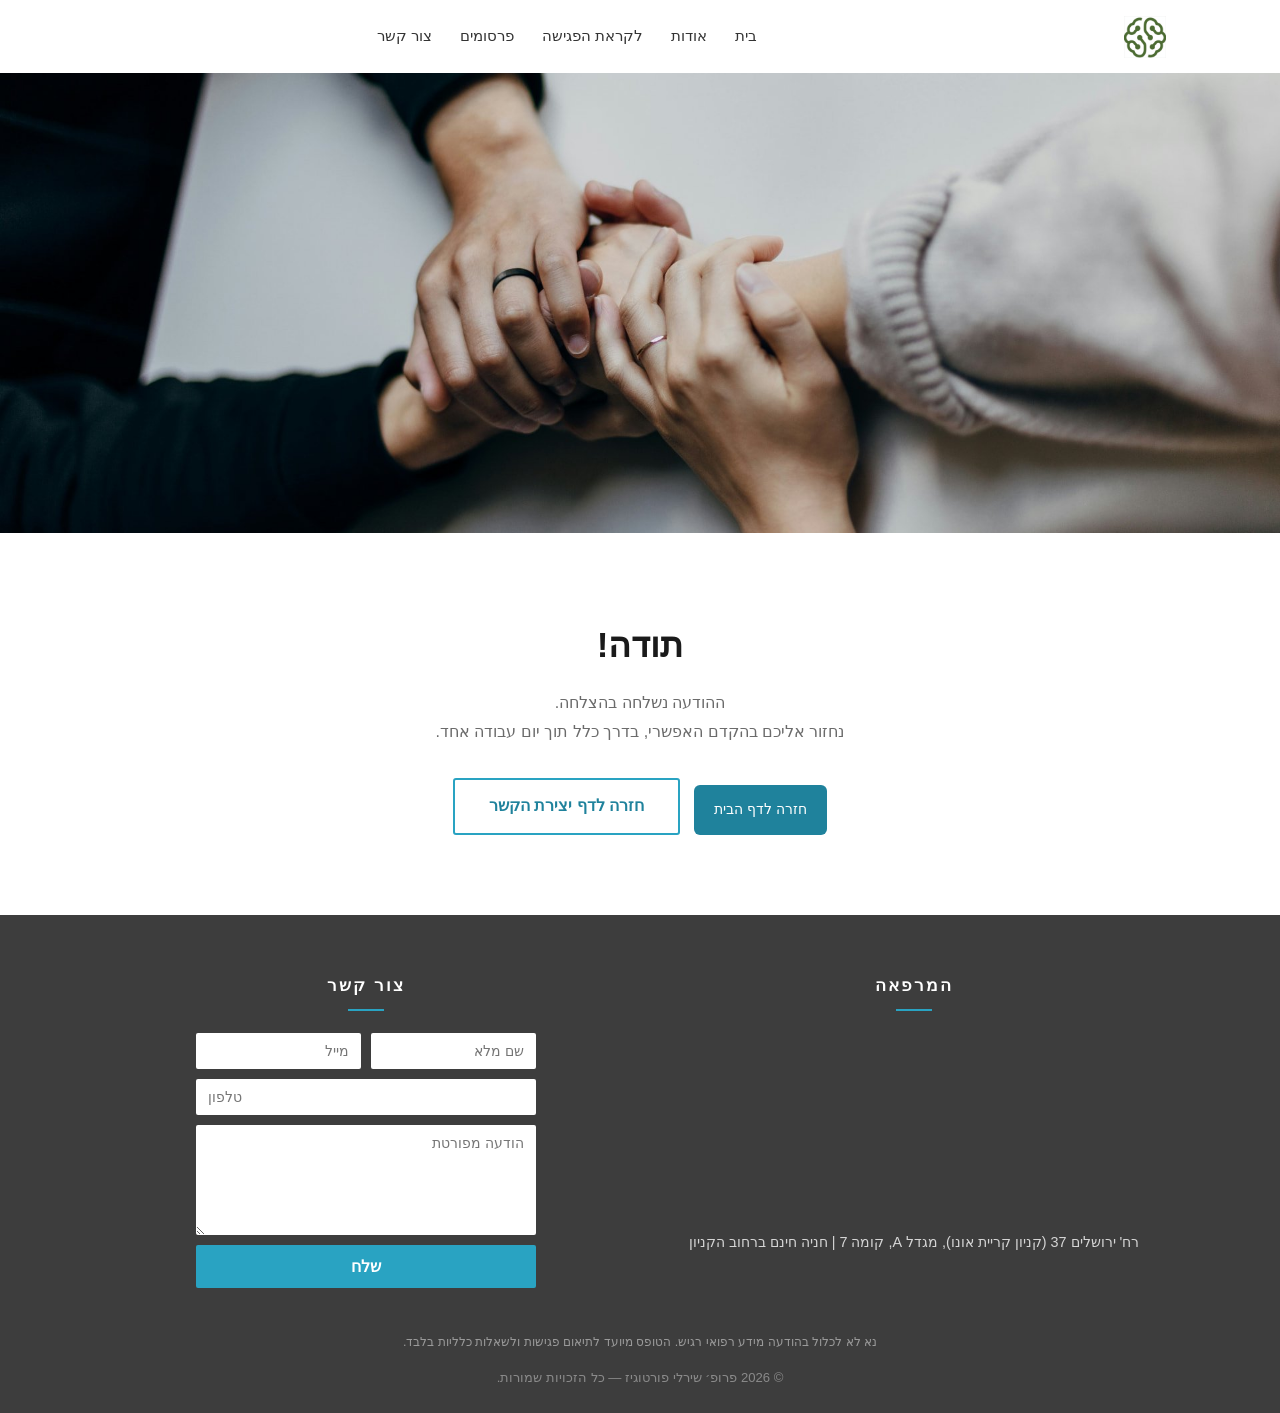
<file: thanks.html>
<!DOCTYPE html>
<html lang="he" dir="rtl">
  <head>
    <meta charset="UTF-8" />
    <meta name="viewport" content="width=device-width, initial-scale=1" />
    <title>תודה — ההודעה נשלחה | פרופ׳ שירלי פורטוגיז</title>
    <meta
      name="description"
      content="ההודעה נשלחה בהצלחה. נחזור אליכם בהקדם."
    />
    <meta name="robots" content="noindex" />
    <link rel="stylesheet" href="styles.css" />
  </head>
  <body>
    <a class="skip-link" href="#main-content">דילוג לתוכן המרכזי</a>

    <header class="site-header">
      <div class="container header-inner">
        <a
          class="brand"
          href="index.html"
          aria-label="דף הבית — פרופ׳ שירלי פורטוגיז"
        >
          <img src="assets/logo.png" alt="לוגו מכון עוגן" class="brand-logo" />
        </a>
        <nav class="main-nav" aria-label="ניווט ראשי">
          <ul>
            <li><a href="index.html">בית</a></li>
            <li><a href="about.html">אודות</a></li>
            <li><a href="prepare.html">לקראת הפגישה</a></li>
            <li><a href="publications.html">פרסומים</a></li>
            <li><a href="contact.html">צור קשר</a></li>
          </ul>
        </nav>
      </div>
    </header>

    <div class="contact-banner">
      <img
        src="assets/contact-banner.jpg"
        alt="ידיים מחזיקות זו את זו — תמיכה וליווי"
        width="1920"
        height="1280"
      />
    </div>

    <main id="main-content">
      <div class="container">
        <div class="thanks-box">
          <h1>תודה!</h1>
          <p>
            ההודעה נשלחה בהצלחה.<br />
            נחזור אליכם בהקדם האפשרי, בדרך כלל תוך יום עבודה אחד.
          </p>
          <div class="btn-row">
            <a class="btn btn-primary" href="index.html">חזרה לדף הבית</a>
            <a class="btn btn-outline" href="contact.html"
              >חזרה לדף יצירת הקשר</a
            >
          </div>
        </div>
      </div>
    </main>

    <footer class="site-footer">
      <div class="container footer-grid">
        <div>
          <h2 class="footer-title">המרפאה</h2>
          <iframe
            class="footer-map"
            src="https://maps.google.com/maps?q=%D7%99%D7%A8%D7%95%D7%A9%D7%9C%D7%99%D7%9D%2037%2C%20%D7%9E%D7%92%D7%93%D7%9C%20A%2C%20%D7%A7%D7%95%D7%9E%D7%94%207%20%D7%A7%D7%A8%D7%99%D7%99%D7%AA%20%D7%90%D7%95%D7%A0%D7%95&t=&z=16&ie=UTF8&iwloc=&output=embed"
            title="מפת הגעה למרפאה — ירושלים 37, מגדל A, קומה 7 קריית אונו"
            loading="lazy"
            referrerpolicy="no-referrer-when-downgrade"
          ></iframe>
          <address class="footer-address">
            רח' ירושלים 37 (קניון קריית אונו), מגדל A, קומה 7 | חניה חינם ברחוב
            הקניון<br />
            <br />
          </address>
        </div>
        <div>
          <h2 class="footer-title">צור קשר</h2>
          <form
            class="footer-form"
            action="https://formspree.io/f/xyeygdeq"
            method="POST"
          >
            <input
              type="hidden"
              name="_subject"
              value="פנייה חדשה מהאתר — פרופ׳ שירלי פורטוגיז"
            />
            <input type="hidden" name="_captcha" value="false" />
            <input
              type="text"
              name="_honey"
              style="display: none"
              tabindex="-1"
              autocomplete="off"
            />
            <div class="footer-form-row">
              <input
                type="text"
                name="name"
                placeholder="שם מלא"
                autocomplete="name"
                required
                aria-label="שם מלא"
              />
              <input
                type="email"
                name="email"
                placeholder="מייל"
                autocomplete="email"
                required
                aria-label="מייל"
              />
            </div>
            <input
              type="tel"
              name="phone"
              placeholder="טלפון"
              autocomplete="tel"
              aria-label="טלפון"
            />
            <textarea
              name="message"
              placeholder="הודעה מפורטת"
              required
              aria-label="הודעה מפורטת"
            ></textarea>
            <button type="submit" class="footer-submit">שלח</button>
          </form>
        </div>
      </div>
      <div class="container">
        <p class="footer-note">
          נא לא לכלול בהודעה מידע רפואי רגיש. הטופס מיועד לתיאום פגישות ולשאלות
          כלליות בלבד.
        </p>
        <p class="footer-copy">
          © <span id="year">2026</span> פרופ׳ שירלי פורטוגיז — כל הזכויות
          שמורות.
        </p>
      </div>
    </footer>

    <script>
      document.getElementById("year").textContent = new Date().getFullYear();
    </script>
    <script>
      /* FormSubmit auto-config: derives absolute URLs from the current origin,
   so the same files work on any domain or subpath with no edits. */
      (function () {
        var forms = document.querySelectorAll("form.footer-form");
        var thanks = new URL("thanks.html", window.location.href).href;
        for (var i = 0; i < forms.length; i++) {
          var f = forms[i];
          var add = function (n, v) {
            if (f.querySelector('input[name="' + n + '"]')) return;
            var el = document.createElement("input");
            el.type = "hidden";
            el.name = n;
            el.value = v;
            f.appendChild(el);
          };
          add("_url", window.location.href.split("#")[0]);
          add("_next", thanks);
        }
      })();
    </script>
  </body>
</html>
</file>
<file: styles.css>
/* ============================================================
   פרופ׳ שירלי פורטוגיז — אתר סטטי
   עיצוב מינימליסטי: לבן / כחול בהיר / טורקיז / פוטר אפור כהה
   ============================================================ */

:root {
  --blue-light: #d7ecf3;
  --teal: #29a3c2;
  --teal-dark: #1f829c;
  --dark: #3d3d3d;
  --band-gray: #6e6e6e;
  --page-gray: #ededed;
  --text: #333333;
  --heading: #1a1a1a;
  --muted: #6b6b6b;
  --border: #e2e2e2;
  --max-width: 1100px;
}

* {
  box-sizing: border-box;
}

html {
  -webkit-text-size-adjust: 100%;
  scroll-behavior: smooth;
}

body {
  margin: 0;
  font-family: "Segoe UI", "Noto Sans Hebrew", "Helvetica Neue", Arial,
    sans-serif;
  background-color: #ffffff;
  color: var(--text);
  line-height: 1.8;
  font-size: 1rem;
}

/* ---------- נגישות ---------- */
.skip-link {
  position: absolute;
  top: -48px;
  right: 12px;
  background: var(--dark);
  color: #fff;
  padding: 8px 16px;
  z-index: 100;
  transition: top 0.2s ease;
}

.skip-link:focus {
  top: 0;
}

a {
  color: var(--teal-dark);
  text-decoration: none;
}

a:hover {
  color: var(--teal);
}

:focus-visible {
  outline: 3px solid var(--teal);
  outline-offset: 2px;
}

img {
  max-width: 100%;
  height: auto;
  display: block;
}

/* ---------- מבנה כללי ---------- */
.container {
  width: 100%;
  max-width: var(--max-width);
  margin-inline: auto;
  padding-inline: 24px;
}

/* ---------- כותרת עליונה ---------- */
.site-header {
  background: #ffffff;
  position: sticky;
  top: 0;
  z-index: 50;
}

.header-inner {
  display: flex;
  align-items: center;
  justify-content: space-between;
  flex-wrap: wrap;
  gap: 8px 24px;
  padding-block: 14px;
}

.brand-logo {
  height: 42px;
  width: auto;
  display: block;
  object-fit: contain;
}

.brand {
  display: inline-flex;
  align-items: center;
  text-decoration: none;
}

.brand-mark {
  width: 38px;
  height: 38px;
  background: var(--teal);
  border-radius: 50%;
  display: flex;
  align-items: center;
  justify-content: center;
  color: #fff;
  font-weight: 700;
  font-size: 1.05rem;
}

.main-nav {
  margin-right: auto;
  margin-left: auto;
  transform: translateX(-40px);
}
.main-nav ul {
  list-style: none;
  margin: 0;
  padding: 0;
  display: flex;
  flex-wrap: wrap;
  gap: 4px;
}

.main-nav a {
  display: inline-block;
  padding: 8px 12px;
  color: var(--text);
  font-weight: 500;
  font-size: 0.95rem;
  text-decoration: none;
  border-bottom: 2px solid transparent;
}

.main-nav a:hover {
  color: var(--teal-dark);
}

.main-nav a[aria-current="page"] {
  color: var(--teal-dark);
  border-bottom-color: var(--teal);
}

.header-phone {
  color: var(--text);
  font-weight: 600;
  font-size: 0.95rem;
  text-decoration: none;
  white-space: nowrap;
}

.header-phone:hover {
  color: var(--teal-dark);
}

/* ---------- Hero מינימלי ---------- */
.hero {
  text-align: center;
  padding: 110px 24px 100px;
}

.hero h1 {
  font-size: clamp(2.4rem, 6vw, 3.8rem);
  font-weight: 700;
  color: var(--heading);
  margin: 0 0 16px;
  line-height: 1.2;
}

.hero .tagline {
  font-size: 1.2rem;
  color: var(--muted);
  margin: 0 0 36px;
}

/* ---------- כפתורים ---------- */
.btn-row {
  display: flex;
  flex-wrap: wrap;
  gap: 14px;
  justify-content: center;
}

.btn {
  display: inline-block;
  padding: 12px 34px;
  font-weight: 600;
  font-size: 1rem;
  text-decoration: none;
  border: 2px solid transparent;
  border-radius: 3px;
  cursor: pointer;
  transition: background 0.15s ease, color 0.15s ease;
}

.btn-primary {
  background: var(--teal);
  color: #fff;
}

.btn-primary:hover {
  background: var(--teal-dark);
  color: #fff;
}

.btn-dark {
  background: var(--dark);
  color: #fff;
}

.btn-dark:hover {
  background: #2b2b2b;
  color: #fff;
}

.btn-outline {
  background: transparent;
  color: var(--teal-dark);
  border-color: var(--teal);
}

.btn-outline:hover {
  background: var(--blue-light);
  color: var(--teal-dark);
}

/* ---------- רצועות ---------- */
.band-blue {
  background: var(--blue-light);
  padding: 72px 0;
}

.band-white {
  background: #ffffff;
  padding: 72px 0;
}

.band-gray {
  background: var(--band-gray);
  color: #fff;
  text-align: center;
  padding: 64px 24px;
}

.band-gray h2 {
  font-size: 1.8rem;
  margin: 0 0 16px;
  color: #fff;
}

.band-gray p {
  max-width: 720px;
  margin: 0 auto 28px;
  color: rgba(255, 255, 255, 0.85);
}

/* ---------- כותרות מקטעים ---------- */
.section-title {
  font-size: 1.7rem;
  color: var(--heading);
  margin: 0 0 36px;
  text-align: center;
  position: relative;
  padding-bottom: 14px;
}

.section-title::after {
  content: "";
  position: absolute;
  bottom: 0;
  right: 50%;
  transform: translateX(50%);
  width: 48px;
  height: 2px;
  background: var(--teal);
}

.section-subtitle {
  text-align: center;
  color: var(--muted);
  max-width: 700px;
  margin: -16px auto 40px;
}

/* ---------- אודות בתוך רצועה כחולה ---------- */
.about-grid {
  display: grid;
  grid-template-columns: 1fr;
  gap: 40px;
  align-items: start;
}

@media (min-width: 900px) {
  .about-grid {
    grid-template-columns: 300px 1fr;
  }
}

.about-photo img {
  width: 100%;
  max-width: 300px;
  margin-inline: auto;
}

.photo-caption {
  text-align: center;
  font-size: 0.85rem;
  color: var(--muted);
  margin-top: 10px;
}

.panel {
  background: #ffffff;
  padding: 40px;
}

.panel h2 {
  display: inline-block;
  font-size: 1.35rem;
  color: var(--heading);
  margin: 0 0 20px;
  padding-bottom: 6px;
  border-bottom: 2px solid var(--teal);
}

.panel p {
  margin: 0 0 14px;
  font-size: 1rem;
}

.read-more {
  display: inline-block;
  margin-top: 10px;
  font-weight: 600;
  color: var(--teal-dark);
}

/* ---------- תחומי התמחות (שטוח) ---------- */
.spec-grid {
  display: grid;
  grid-template-columns: 1fr;
  gap: 32px;
}

@media (min-width: 760px) {
  .spec-grid {
    grid-template-columns: repeat(3, 1fr);
  }
}

.spec {
  text-align: center;
  padding: 8px 16px;
}

.spec h3 {
  font-size: 1.1rem;
  color: var(--teal-dark);
  margin: 0 0 10px;
}

.spec p {
  margin: 0;
  color: var(--muted);
  font-size: 0.95rem;
}

/* ---------- עמוד אפור עם פאנל לבן (אודות) ---------- */
.page-gray {
  background: var(--page-gray);
  padding: 64px 0 80px;
}

.page-heading {
  text-align: center;
  font-size: 1.9rem;
  color: var(--heading);
  margin: 0 0 44px;
  position: relative;
  padding-bottom: 14px;
}

.page-heading::after {
  content: "";
  position: absolute;
  bottom: 0;
  right: 50%;
  transform: translateX(50%);
  width: 48px;
  height: 2px;
  background: var(--teal);
}

.cv-panel {
  background: #ffffff;
  padding: 48px;
}

.cv-grid {
  display: grid;
  grid-template-columns: 1fr;
  gap: 44px;
  align-items: start;
}

@media (min-width: 900px) {
  .cv-grid {
    grid-template-columns: 260px 1fr;
  }
}

.portrait-frame {
  position: relative;
  max-width: 260px;
  margin-inline: auto;
}

.portrait-frame::before {
  content: "";
  position: absolute;
  top: -20px;
  inset-inline-start: -20px;
  width: 60%;
  height: 55%;
  background: var(--teal);
}

.portrait-frame img {
  position: relative;
  width: 100%;
}

.cv-section {
  margin-bottom: 30px;
}

.cv-section:last-child {
  margin-bottom: 0;
}

.cv-section h2 {
  font-size: 1.05rem;
  font-weight: 700;
  color: var(--heading);
  margin: 0 0 8px;
}

.cv-section p {
  margin: 0 0 8px;
}

.cv-list {
  margin: 0;
  padding-inline-start: 22px;
  line-height: 1.9;
}

/* ---------- מסגרת כחולה עם פאנל לבן (לקראת הפגישה) ---------- */
.frame-blue {
  background: var(--blue-light);
  padding: 48px 16px;
}

.frame-panel {
  background: #ffffff;
  max-width: 860px;
  margin-inline: auto;
  padding: 56px 24px;
}

@media (min-width: 720px) {
  .frame-panel {
    padding: 64px 56px;
  }
}

.frame-panel h1 {
  text-align: center;
  font-size: 1.6rem;
  color: var(--heading);
  margin: 0 0 40px;
}

.prep-section {
  margin-bottom: 28px;
}

.prep-section h2 {
  font-size: 1.05rem;
  font-weight: 700;
  color: var(--heading);
  margin: 0 0 6px;
}

.prep-section p {
  margin: 0 0 8px;
}

.prep-section ul {
  margin: 0;
  padding-inline-start: 22px;
  line-height: 1.9;
}

/* ---------- הודעת דגש ---------- */
.notice {
  background: var(--blue-light);
  border-inline-start: 4px solid var(--teal);
  padding: 16px 20px;
  margin: 0 0 16px;
}

/* ---------- פרסומים ---------- */
.pub-list {
  list-style: none;
  margin: 0;
  padding: 0;
  max-width: 860px;
  margin-inline: auto;
}

.pub-item {
  padding: 24px 0;
  border-bottom: 1px solid var(--border);
}

.pub-item:last-child {
  border-bottom: none;
}

.pub-authors {
  margin: 0 0 4px;
  color: var(--muted);
  font-size: 0.9rem;
}

.pub-title {
  margin: 0 0 4px;
  font-weight: 600;
  font-size: 1.05rem;
  color: var(--heading);
}

.pub-journal {
  margin: 0 0 8px;
  color: var(--muted);
  font-size: 0.9rem;
  font-style: italic;
}

.pub-links {
  margin: 0;
  display: flex;
  gap: 16px;
}

.pub-links a {
  font-size: 0.9rem;
  font-weight: 600;
}

/* ---------- צור קשר ---------- */
.contact-grid {
  display: grid;
  grid-template-columns: 1fr;
  gap: 40px;
  align-items: start;
}

@media (min-width: 900px) {
  .contact-grid {
    grid-template-columns: 1fr 1fr;
  }
}

.info-list {
  list-style: none;
  margin: 0 0 24px;
  padding: 0;
}

.info-list li {
  padding: 12px 0;
  border-bottom: 1px solid var(--border);
  display: flex;
  flex-direction: column;
  gap: 2px;
}

.info-label {
  font-size: 0.85rem;
  color: var(--muted);
  font-weight: 600;
}

.info-value {
  font-size: 1rem;
  color: var(--heading);
}

.map-frame {
  width: 100%;
  height: 280px;
  border: 0;
  display: block;
}

/* ---------- טפסים ---------- */
.form-field {
  margin-bottom: 18px;
}

.form-field label {
  display: block;
  font-weight: 600;
  font-size: 0.9rem;
  margin-bottom: 6px;
  color: var(--heading);
}

.form-field .optional {
  font-weight: 400;
  color: var(--muted);
}

.form-field input,
.form-field textarea {
  width: 100%;
  padding: 11px 14px;
  border: 1px solid var(--border);
  border-radius: 2px;
  font-family: inherit;
  font-size: 1rem;
  background: #fff;
  color: var(--text);
}

.form-field textarea {
  min-height: 150px;
  resize: vertical;
}

.form-field input:focus,
.form-field textarea:focus {
  outline: none;
  border-color: var(--teal);
}

.form-note {
  font-size: 0.85rem;
  color: var(--muted);
  margin-top: 14px;
}

/* ---------- עמוד תודה ---------- */
.thanks-box {
  max-width: 560px;
  margin: 80px auto;
  text-align: center;
}

.thanks-box h1 {
  font-size: 2.2rem;
  color: var(--heading);
  margin: 0 0 12px;
}

.thanks-box p {
  color: var(--muted);
  margin: 0 0 32px;
}

/* ---------- פוטר כהה (בכל העמודים) ---------- */
.site-footer {
  background: var(--dark);
  color: #d5d5d5;
  padding: 56px 0 24px;
}

.footer-grid {
  display: grid;
  grid-template-columns: 1fr;
  gap: 44px;
}

@media (min-width: 820px) {
  .footer-grid {
    grid-template-columns: 1fr 1fr;
  }
}

.footer-title {
  color: #ffffff;
  font-size: 1.05rem;
  letter-spacing: 2px;
  text-align: center;
  margin: 0 0 22px;
  position: relative;
  padding-bottom: 10px;
}

.footer-title::after {
  content: "";
  position: absolute;
  bottom: 0;
  right: 50%;
  transform: translateX(50%);
  width: 36px;
  height: 2px;
  background: var(--teal);
}

.footer-map {
  width: 100%;
  max-width: 340px;
  height: 180px;
  border: 0;
  display: block;
  margin-inline: auto;
}

.footer-address {
  font-style: normal;
  text-align: center;
  line-height: 1.9;
  font-size: 0.9rem;
  margin-top: 16px;
}

.footer-address a {
  color: #ffffff;
}

.footer-form {
  max-width: 340px;
  margin-inline: auto;
  display: grid;
  gap: 10px;
}

.footer-form-row {
  display: grid;
  grid-template-columns: 1fr 1fr;
  gap: 10px;
}

.footer-form input,
.footer-form textarea {
  width: 100%;
  padding: 10px 12px;
  border: none;
  border-radius: 2px;
  font-family: inherit;
  font-size: 0.9rem;
  background: #ffffff;
  color: var(--text);
}

.footer-form textarea {
  min-height: 110px;
  resize: vertical;
}

.footer-submit {
  width: 100%;
  padding: 12px;
  background: var(--teal);
  color: #fff;
  border: none;
  border-radius: 2px;
  font-family: inherit;
  font-size: 1rem;
  font-weight: 700;
  cursor: pointer;
}

.footer-submit:hover {
  background: var(--teal-dark);
}

.footer-note {
  max-width: 820px;
  margin: 44px auto 0;
  text-align: center;
  font-size: 0.78rem;
  color: #9a9a9a;
  line-height: 1.7;
}

.footer-copy {
  text-align: center;
  color: #8a8a8a;
  font-size: 0.82rem;
  margin: 12px 0 0;
}

/* ---------- מובייל ---------- */
@media (max-width: 640px) {
  .header-inner {
    justify-content: center;
  }

  .hero {
    padding: 72px 20px 64px;
  }

  .panel,
  .cv-panel {
    padding: 28px 20px;
  }

  .frame-panel {
    padding: 40px 20px;
  }
}

/* ---------- באנר עמוד צור קשר ---------- */
.contact-banner img {
  width: 100%;
  height: clamp(220px, 42vw, 460px);
  object-fit: cover;
  object-position: center;
}

.sr-only {
  position: absolute;
  width: 1px;
  height: 1px;
  padding: 0;
  margin: -1px;
  overflow: hidden;
  clip: rect(0 0 0 0);
  white-space: nowrap;
  border: 0;
}

/* =========================================
   עיצוב דף פרסומים, מדיה והרצאות
   ========================================= */

.pub-section-title {
  margin-top: 0;
  margin-bottom: 24px;
  color: var(--teal-dark, #204e4a);
  font-size: 1.4rem;
  border-bottom: 2px solid #edf2f7;
  padding-bottom: 8px;
}

.pub-grid {
  display: grid;
  grid-template-columns: repeat(auto-fit, minmax(320px, 1fr));
  gap: 24px;
}

.pub-card {
  background: #ffffff;
  border: 1px solid #e2e8f0;
  border-radius: 12px;
  overflow: hidden;
  box-shadow: 0 4px 6px rgba(0, 0, 0, 0.04);
  display: flex;
  flex-direction: column;
  transition: transform 0.2s ease, box-shadow 0.2s ease;
}

.pub-card:hover {
  transform: translateY(-3px);
  box-shadow: 0 8px 16px rgba(0, 0, 0, 0.08);
}

/* התאמת יחס 16:9 לווידאו מוטמע */
.video-container {
  position: relative;
  width: 100%;
  padding-bottom: 56.25%; /* 16:9 Aspect Ratio */
  height: 0;
  background-color: #000;
}

.video-container iframe {
  position: absolute;
  top: 0;
  left: 0;
  width: 100%;
  height: 100%;
  border: 0;
}

.pub-body {
  padding: 20px;
  display: flex;
  flex-direction: column;
  flex-grow: 1;
}

.pub-body h3 {
  font-size: 1.2rem;
  margin-top: 0;
  margin-bottom: 8px;
  color: #1a202c;
  line-height: 1.35;
}

.pub-meta {
  font-size: 0.85rem;
  color: #718096;
  margin-bottom: 12px;
  font-weight: 500;
}

.pub-body p {
  color: #4a5568;
  font-size: 0.95rem;
  line-height: 1.55;
  margin-bottom: 16px;
}

.doc-card .doc-icon {
  font-size: 2.2rem;
  margin-bottom: 10px;
}

/* כפתורי פעולה */
.btn-primary {
  display: inline-block;
  align-self: flex-start;
  margin-top: auto;
  padding: 10px 18px;
  background-color: var(--teal-dark, #204e4a);
  color: #ffffff;
  text-decoration: none;
  border-radius: 6px;
  font-weight: 500;
  font-size: 0.9rem;
  transition: background-color 0.2s ease, opacity 0.2s ease;
}

.btn-primary:hover {
  background-color: #173835;
  color: #ffffff;
}

.video-preview-link {
  position: relative;
  display: block;
  width: 100%;
  overflow: hidden;
  background-color: #000;
}

.video-thumb {
  width: 100%;
  height: 200px;
  object-fit: cover;
  display: block;
  opacity: 0.9;
  transition: transform 0.2s ease, opacity 0.2s ease;
}

.video-preview-link:hover .video-thumb {
  transform: scale(1.03);
  opacity: 1;
}

.play-badge {
  position: absolute;
  bottom: 12px;
  right: 12px;
  background: rgba(0, 0, 0, 0.75);
  color: #fff;
  padding: 6px 12px;
  border-radius: 4px;
  font-size: 0.85rem;
  font-weight: bold;
}
</file>
